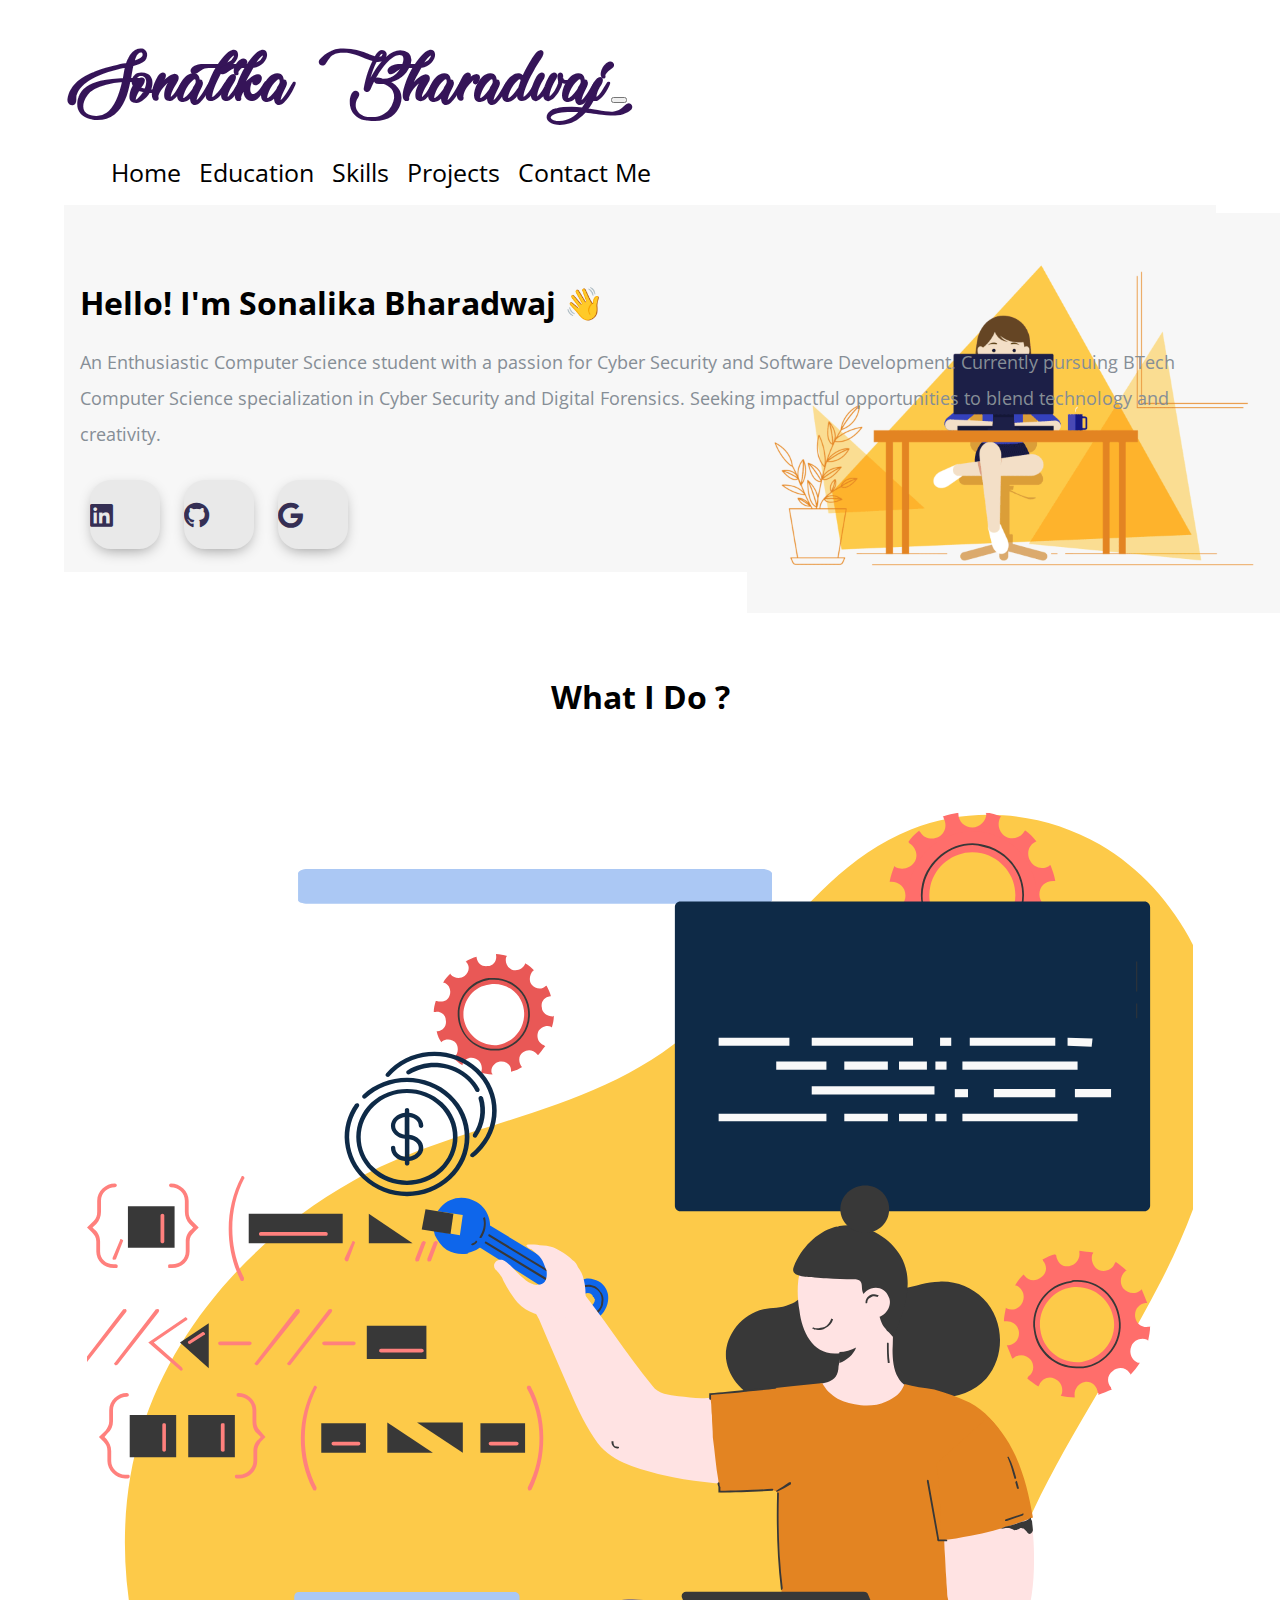
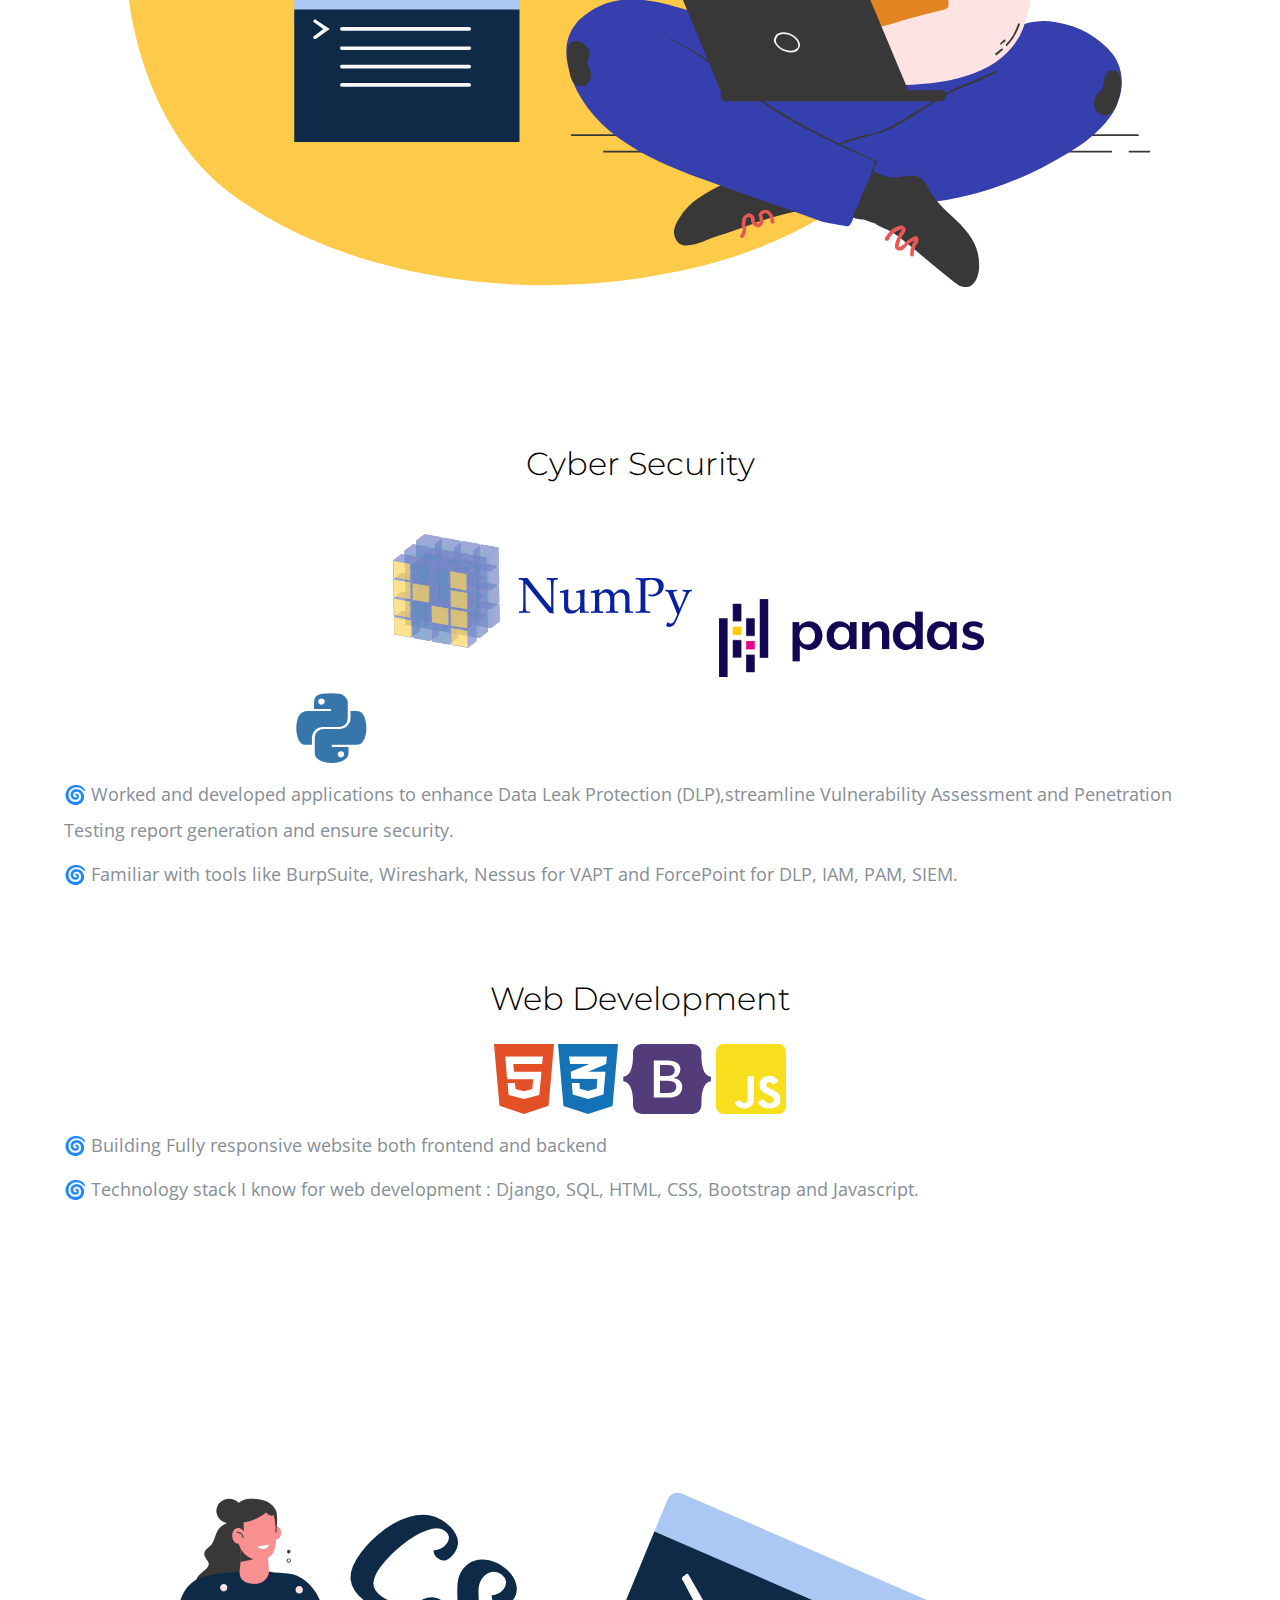
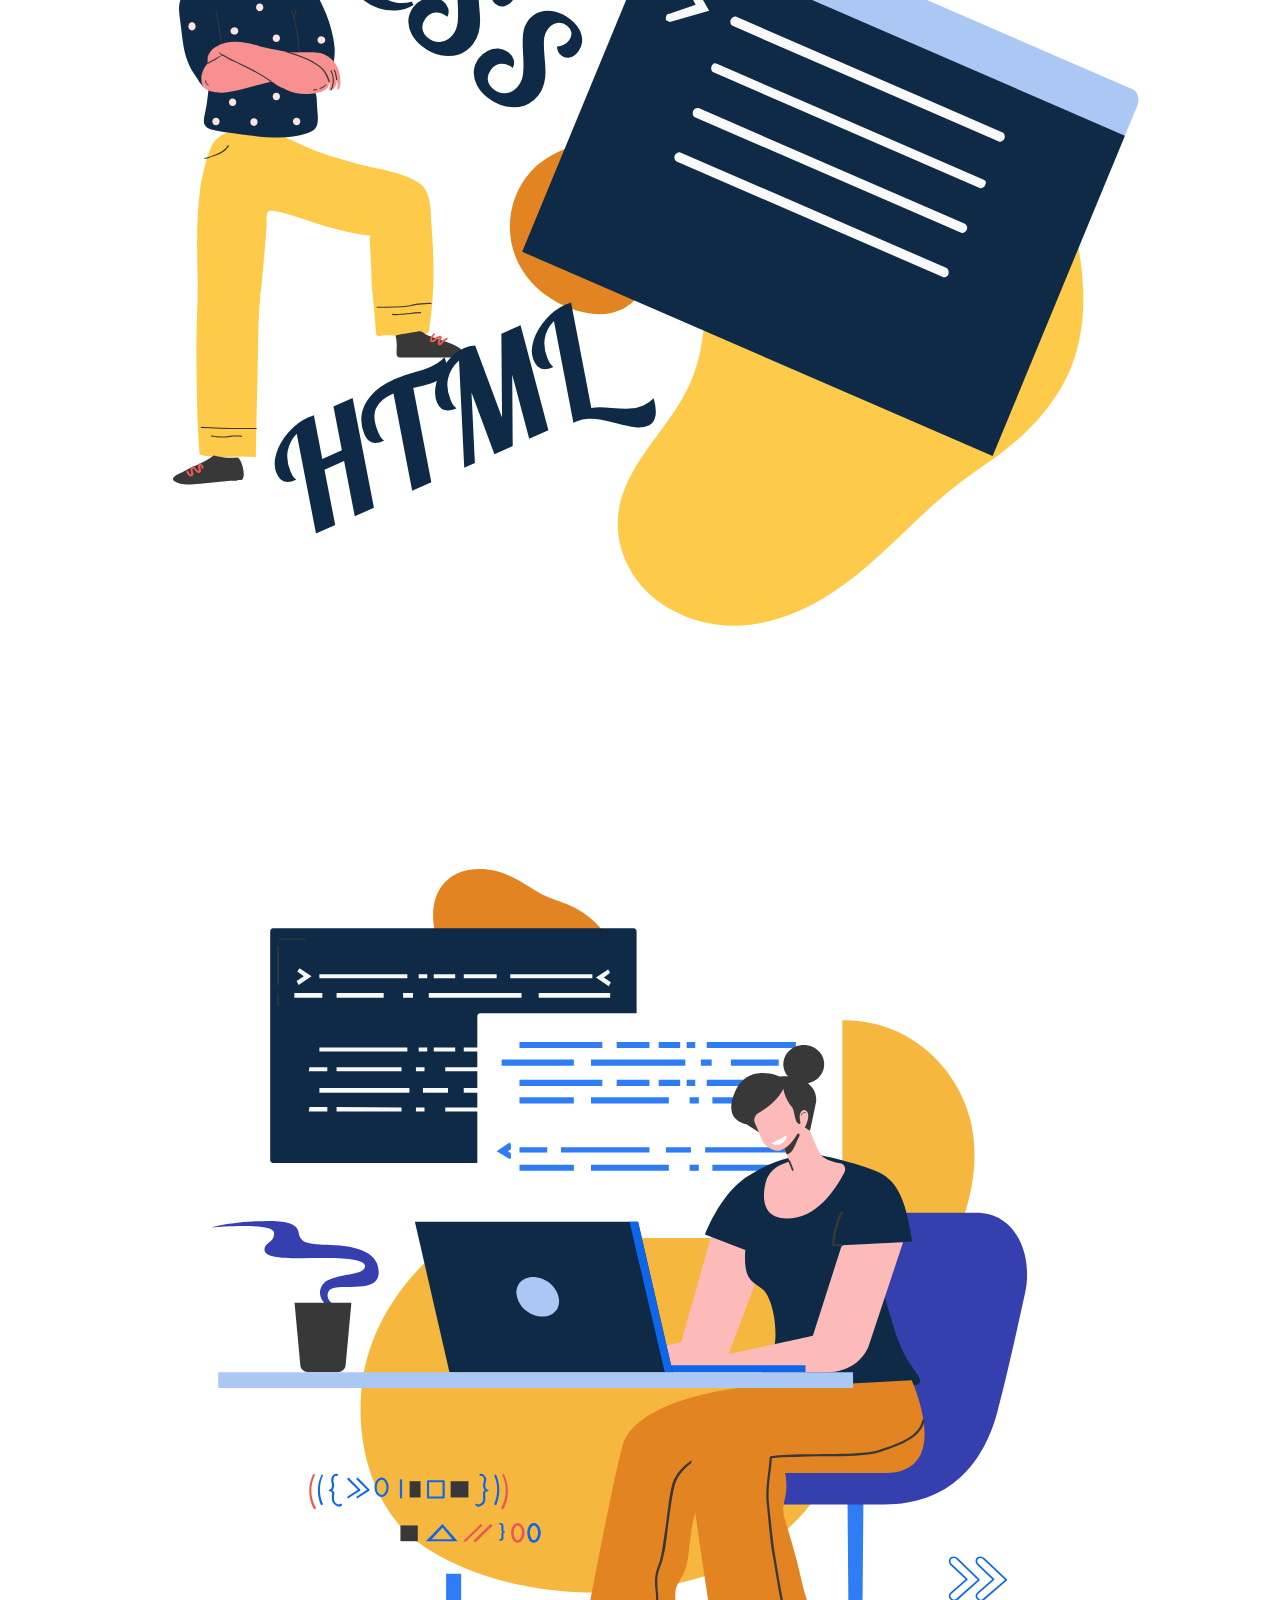
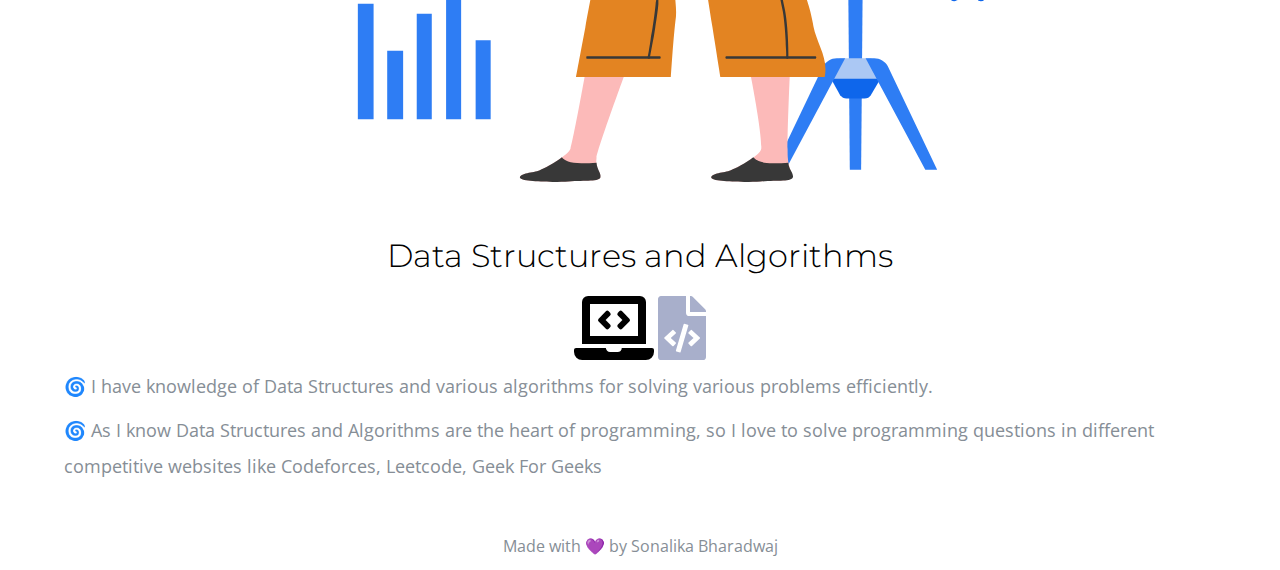
<file: index.html>
<!DOCTYPE html>
<html lang="en" dir="ltr">

<head>
  <meta charset="utf-8">
  <meta name="viewport" content="width=device-width,initial-scale=1">
  <title>Sonalika's Protfolio</title>
  <link rel="icon" href="Image/engineer.ico">
  <link rel="stylesheet" href="https://stackpath.bootstrapcdn.com/bootstrap/4.5.0/css/bootstrap.min.css" integrity="sha384-9aIt2nRpC12Uk9gS9baDl411NQApFmC26EwAOH8WgZl5MYYxFfc+NcPb1dKGj7Sk" crossorigin="anonymous">
  <link rel="stylesheet" href="style.css">
  
  <link href="https://fonts.googleapis.com/css2?family=Arizonia&family=Montserrat:wght@400;800&display=swap" rel="stylesheet">
  <link href="https://fonts.googleapis.com/css2?family=Open+Sans:wght@700&display=swap" rel="stylesheet">
  <link rel="stylesheet" href="https://use.fontawesome.com/releases/v5.4.1/css/all.css" />
  <link rel="stylesheet" href="https://cdnjs.cloudflare.com/ajax/libs/font-awesome/5.13.1/css/all.min.css">
  <script src="https://code.jquery.com/jquery-3.5.1.slim.min.js" integrity="sha384-DfXdz2htPH0lsSSs5nCTpuj/zy4C+OGpamoFVy38MVBnE+IbbVYUew+OrCXaRkfj" crossorigin="anonymous"></script>
  <script src="https://cdn.jsdelivr.net/npm/popper.js@1.16.0/dist/umd/popper.min.js" integrity="sha384-Q6E9RHvbIyZFJoft+2mJbHaEWldlvI9IOYy5n3zV9zzTtmI3UksdQRVvoxMfooAo" crossorigin="anonymous"></script>
  <script src="https://stackpath.bootstrapcdn.com/bootstrap/4.5.0/js/bootstrap.min.js" integrity="sha384-OgVRvuATP1z7JjHLkuOU7Xw704+h835Lr+6QL9UvYjZE3Ipu6Tp75j7Bh/kR0JKI" crossorigin="anonymous"></script>
</head>
<body class="container-fluid body_section">
        <header>
              <nav class="navbar navbar-expand-lg navbar-light ">
                <a class="navbar-brand brand-name" href="#">Sonalika Bharadwaj</a>
                <button class="navbar-toggler" type="button" data-toggle="collapse" data-target="#navbarSupportedContent" aria-controls="navbarSupportedContent" aria-expanded="false" aria-label="Toggle navigation">
                  <span class="navbar-toggler-icon"></span>
                </button>
        
                <div class="collapse navbar-collapse" id="navbarSupportedContent">
                  <ul class="navbar-nav ml-auto">
                    <li class="nav-item">
                      <a class="nav-link headerachor" href="index.html">Home</a>
                    </li>
                    <li class="nav-item">
                      <a class="nav-link headerachor" href="Education.html">Education</a>
                    </li>
                    <li class="nav-item">
                      <a class="nav-link headerachor" href="skill.html">Skills</a>
                    </li>
                    <li class="nav-item">
                      <a class="nav-link headerachor" href="Project.html">Projects</a>
                    </li>
                    <li class="nav-item">
                      <a class="nav-link headerachor" href="contact.html">Contact Me</a>
                    </li>
                  </ul>
              </nav>
          </header>

          <section id = "Home">
              <div class="row column1">
                <div class="col-lg-5 col-md-8 first-image">
                    <img class = "boyimage" src="Image/hello.gif" alt="">
                </div>  
                  <div class="col-lg-6 section-1">
                      <h1 class = "Hello">Hello! I'm Sonalika Bharadwaj <span class="wave">👋</span></h1>
                      <p>An Enthusiastic Computer Science student with a passion for Cyber Security and Software Development. 
                        Currently pursuing BTech Computer Science specialization in Cyber Security and Digital Forensics. 
                        Seeking impactful opportunities to blend technology and creativity.
                        </p>
                          <div class=social_media_icon>
                            <a class="btn" href="https://www.linkedin.com/in/sonalika-bharadwaj/" target=_blank>
                              <i class="fab fa-linkedin" aria-hidden="true"></i>
                            </a>
                            <a class="btn" href="https://github.com/SonalikaBharadwaj" target=_blank>
                              <i class="fab fa-github"></i>
                            </a>
                            <a class="btn" href="mailto:sonalikabharadwaj@gmail.com" target=_blank>
                              <i class="fab fa-google"></i>
                            </a>
                          </div>
                  </div>
                  <div class="Image-boy col-lg-6"><img class="boy" src="Image/Boy-image.png" alt=""></div>
              </div>
          </section>


          <section id=Whatido>
            <h1>What I Do ?</h1>
              <div class = "row feature-1">
                  <div class="col-lg-6 col-md-6 Feature-first-image ">
                    <img class = "Feature-svg-image" src="Image/CyberSecurity.svg" alt="">
                  </div>
                  <div class="col-lg-6 col-md-6">
                    <h1 class= "Feature-Heading" >Cyber Security</h1>
                    <ul class = "dev-icon">
                      <li><i class="fab fa-python fa-5x" style="color:#3776ab"></i></li>
                      <li><img class="numpy" src="Image/numpy-ar21.svg" alt=""></li>
                      <li><img class = "pandas" src="Image/kindpng_5747046.png" alt=""></li>
                    </ul>
                    <div class = "Data-Analytic">
                      <p class ="Features-paragraph">
                        🌀 Worked and developed applications to enhance Data Leak Protection (DLP),streamline Vulnerability Assessment and Penetration Testing report 
                        generation and ensure security.</p>
                      <p  class ="Features-paragraph">
                        🌀 Familiar with tools like BurpSuite, Wireshark, Nessus for VAPT and ForcePoint for DLP, IAM, PAM, SIEM.
                        </p>
                    </div>
                </div>
              </div>
              <div class="row feature-2">
                <div class="col-lg-6 col-md-6 feature-web">
                  <h1 class="Feature-Heading">Web Development</h1>
                  <ul class = "dev-icon">
                    <li><i class="fab fa-html5 fa-5x" style="color:#e34f26"></i></li>
                    <li><i class="fab fa-css3-alt fa-5x" style="color:#1572b6"></i></li>
                    <li><i class="fab fa-bootstrap fa-5x" style="color:#543b79"></i></li>
                    <li><i class="fab fa-js-square fa-5x" style="color:#f7df1e"></i></li>                
                  </ul>
                  <div class = "Data-Analytic">
                    <p class ="Features-paragraph">
                      🌀 Building Fully responsive website both frontend and backend</p>
                    <p  class ="Features-paragraph">
                      🌀 Technology stack I know for web development : Django, SQL, HTML, CSS, Bootstrap and Javascript.</p>
                      </div>
                </div>
                <div class="col-lg-6 col-md-6 Feature-second-image ">
                  <img class = "Feature-svg-image" src="Image/website.svg" alt="">
                </div>
              </div>
              <div class="row feature-3">
                <div class = "col-lg-6 col-md-6 Feature-third-image">
                    <img class = "Feature-svg-image-3" src="Image/Coding.svg" alt="">
                  </div>
                  <div class="col-lg-6 col-md-6 feature-coding">
                    <h1 class="Feature-Heading">Data Structures and Algorithms</h1>
                    <ul class = "dev-icon">
                     <li></li>
                     <li><i class="fas fa-laptop-code fa-4x"></i></li>
                     
                     <li><i class="fas fa-file-code fa-4x" style="color: #a8afcb;"></i></li>
                    </ul>
                    <div class = "Data-Analytic">
                      <p class ="Features-paragraph">
                        🌀 I have knowledge of Data Structures and various algorithms for solving various problems efficiently.</p>
                      <p  class ="Features-paragraph">
                        🌀 As I know Data Structures and Algorithms are the heart of programming, so I love to solve programming questions in different competitive websites like Codeforces, Leetcode, Geek For Geeks</p>
                        </div>
                  </div>
              </div>
               
        
          </section>
    <footer class=footer>Made with 💜 by Sonalika Bharadwaj</footer>
</body>
</html>
</file>
<file: style.css>
body{
    font-family: 'Open Sans', sans-serif;
    margin: 0;
  }
.body_section{
    padding : 3% 5% 1%;
}

p{
  font-size: 18px;
}

  a{
    text-decoration: none;
  }

  @font-face{
    font-family: "Lovely Home";
    src:local('Lovely Home'), 
    url("Image/LovelyHome-9aBZ.ttf") format('truetype');

  }

.brand-name ,.navbar-light .navbar-brand{
      /* font-family: "Brush Script MT"; */
      /* margin-bottom: 3px; */
      font-family: "Lovely Home";
      font-size: 65px;
      font-weight: bold;
      color: #351458;
  }



  .headerachor {
    color: black;
    margin: 0 7px 0 7px;
    font-size: 25px;
  }

  .headerachor:hover {
    background-color: #f1f1f1;
  }

  /* Section 1 */
   .column1{
       background-color: #f7f7f7;
       /* background-image: linear-gradient(#f7f7f7,#ffffff);*/
       padding : 8px 16px;
   }

  .section-1{
    margin-top: 6%;
    text-align: left;
    position: relative;
}
span.wave {
  animation-name: wave-animation;
  animation-duration: 2.5s;
  animation-iteration-count: infinite;
  transform-origin: 70% 70%;
  display: inline-block;
}

@keyframes wave-animation {
    0% { transform: rotate(  0.0deg) }
   10% { transform: rotate(-10.0deg) }
   20% { transform: rotate( 12.0deg) }
   30% { transform: rotate(-10.0deg) }
   40% { transform: rotate(  9.0deg) }
   50% { transform: rotate(  0.0deg) }
  100% { transform: rotate(  0.0deg) }
}

.first-image{
    position: absolute;
    right:0;
}
.boyimage{
  height: 400px;
}

@media only screen and (max-width : 1183px){
  .first-image{
    right:160px;
  }

}
.boy{
  width: 100%;
  height: 100%;
  animation: bounce 1.2s;
  animation-direction: alternate;
  animation-iteration-count: infinite;
}

@keyframes bounce{
  from{
      transform: translate3d(0,0,0);
  }
  to{
      transform: translate3d(0,20px,0);
  }
}

.Image-boy{
  text-align: center;
  align-items: center;
}

@media only screen and (min-width:951px){
  .Image-boy{
    display:none;
  }
}
  .Hello{
      margin-bottom: 20px;
  }
  p{
      line-height: 2;
      color: #868e96;
  }


  .btn {
    display: inline-block;
    width: 4.37rem;
    height: 4.37rem;
    background: #e9e9e9;
    padding: 0px 0px;
    margin: 10px;
    border-radius: 30%;
    box-shadow: 0 5px 15px -5px #00000070;
    color: #352f54;
    overflow: hidden;
    position: relative;
  }

  .btn i {
    line-height: 70px;
    font-size: 1.625rem;
    transition: 0.2s linear;
  }

  .btn:hover i {
    transform: scale(1.3);
    color: #f1f1f1;
  }

  .btn::before {
    content: "";
    position: absolute;
    width: 120%;
    height: 120%;
    background:#78719b;
    transform: rotate(45deg);
    left: -110%;
    top: 90%;
  }




  .btn:hover::before {
    animation: aaa 0.7s 1;
    top: -10%;
    left: -10%;
  }

  @media only screen and (max-width:470px){
    .btn{
      width: 2.5rem;
      height: 2.5rem;
      margin: 7px;
    }
    .btn i {
      line-height: 40px;
      font-size: 1em;
    }
  }

 #Whatido{
     text-align: center;
     padding-top: 7%;
 }

  /* Section 2 */
  .feature-1{
      padding-top: 5%;
      text-align: center;
      }
  .feature-2{
    padding-top: 5%;
    text-align: center;
}
  .feature-3{
  padding-top: 5%;
  padding-bottom: 20px;
  text-align: center;
  }

  .Feature-Heading{
      font-family: "Montserrat";
      font-weight: 300;
  }

  .Feature-first-image{
      padding : 0 2% 10%;
  }

  .Feature-second-image{
      padding : 5% 2% 0;
  }





  .Feature-svg-image{
      width: 100%;
      height:100%;
  }
  .Feature-svg-image-3{
    width: 84%;
    height: 84%;
  }




  .dev-icon{
      list-style: none;
      display: inline;
      padding: 0%;
  }


  .numpy{
    max-width: 100%;
    width : 30%;
    height: 30%;
    padding-bottom: 7%;
  }

  .pandas{
    max-width: 100%;
    max-height: 100%;
    width : 23%;
    height: 15%;
    padding-bottom: 7%;
    padding-left :0;
  }

  li{
    display: inline;
  }

  .Data-Analytic{
      text-align: left;
  }

  .Features-paragraph{
      margin-top : 8px;
      margin-bottom: 8px;
  }

  @media only screen and (max-width : 764px){
    .feature-2{
      display: flex;
      flex-direction: column;
    }
    .feature-web{
      order:2;
    }
      
      .brand-name ,.navbar-light .navbar-brand{
      /* font-family: "Brush Script MT"; */
      /* margin-bottom: 3px; */
      font-family: "Lovely Home";
      font-size: 40px;
      font-weight: bold;
      color: #351458;
  }
  }
  @media only screen and (max-width : 991px) and (min-width: 951px){
    .section-1{
      margin-top: auto;
      padding-right: 400px;
    }
  }
  @media only screen and (max-width : 950px){

    body,html{
      text-align: center;
      font-size: 16px;
      line-height: normal;
    }
    .Hello{
      margin-bottom: 10px;
    }
    h1{
      font-size: 25px;
    }
    p{
      font-size: 15px;
      line-height: normal;
    }
      .section-1{
          text-align: center;
      }
      .first-image{
          display: none;
      }

      .pandas{
        width: 23%;
        height: 15%;
      }
  }




footer{
  padding-top: 2%;
  color: #868e96;
  text-align: center;
}
</file>
